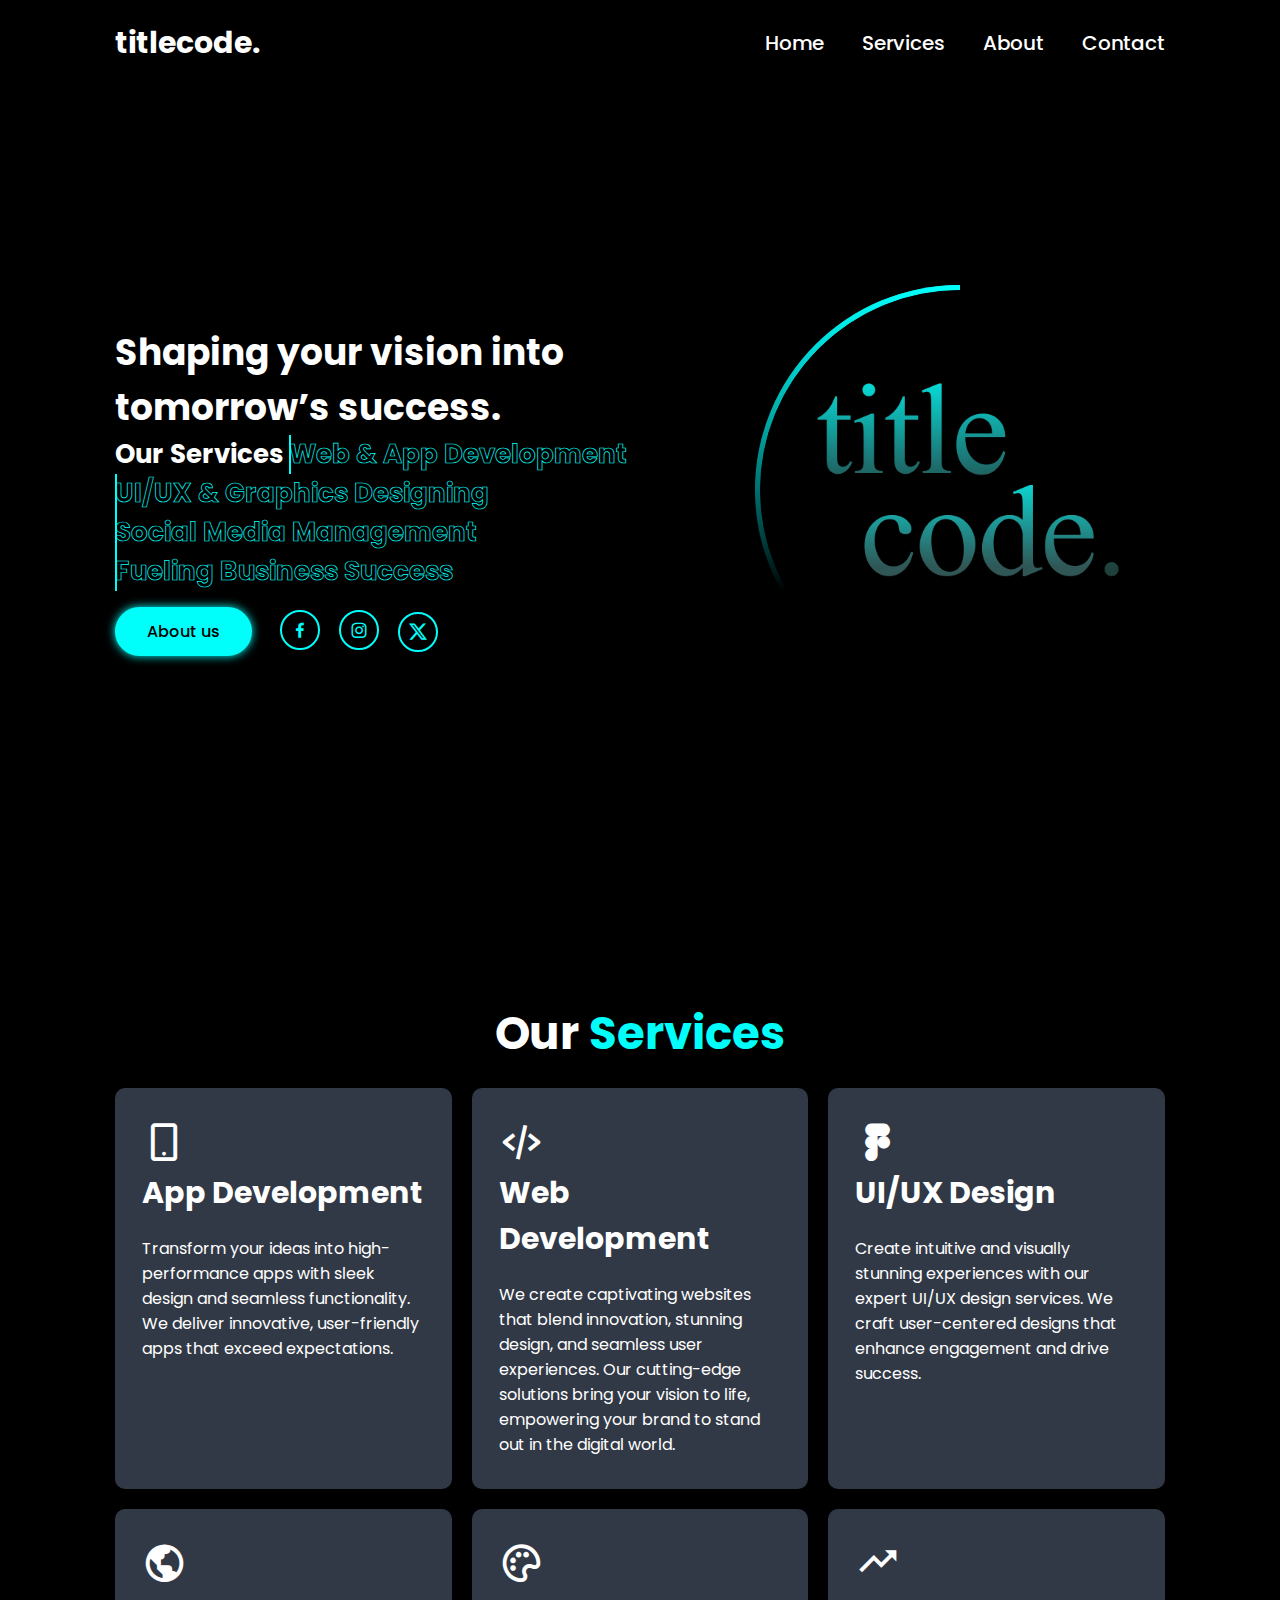
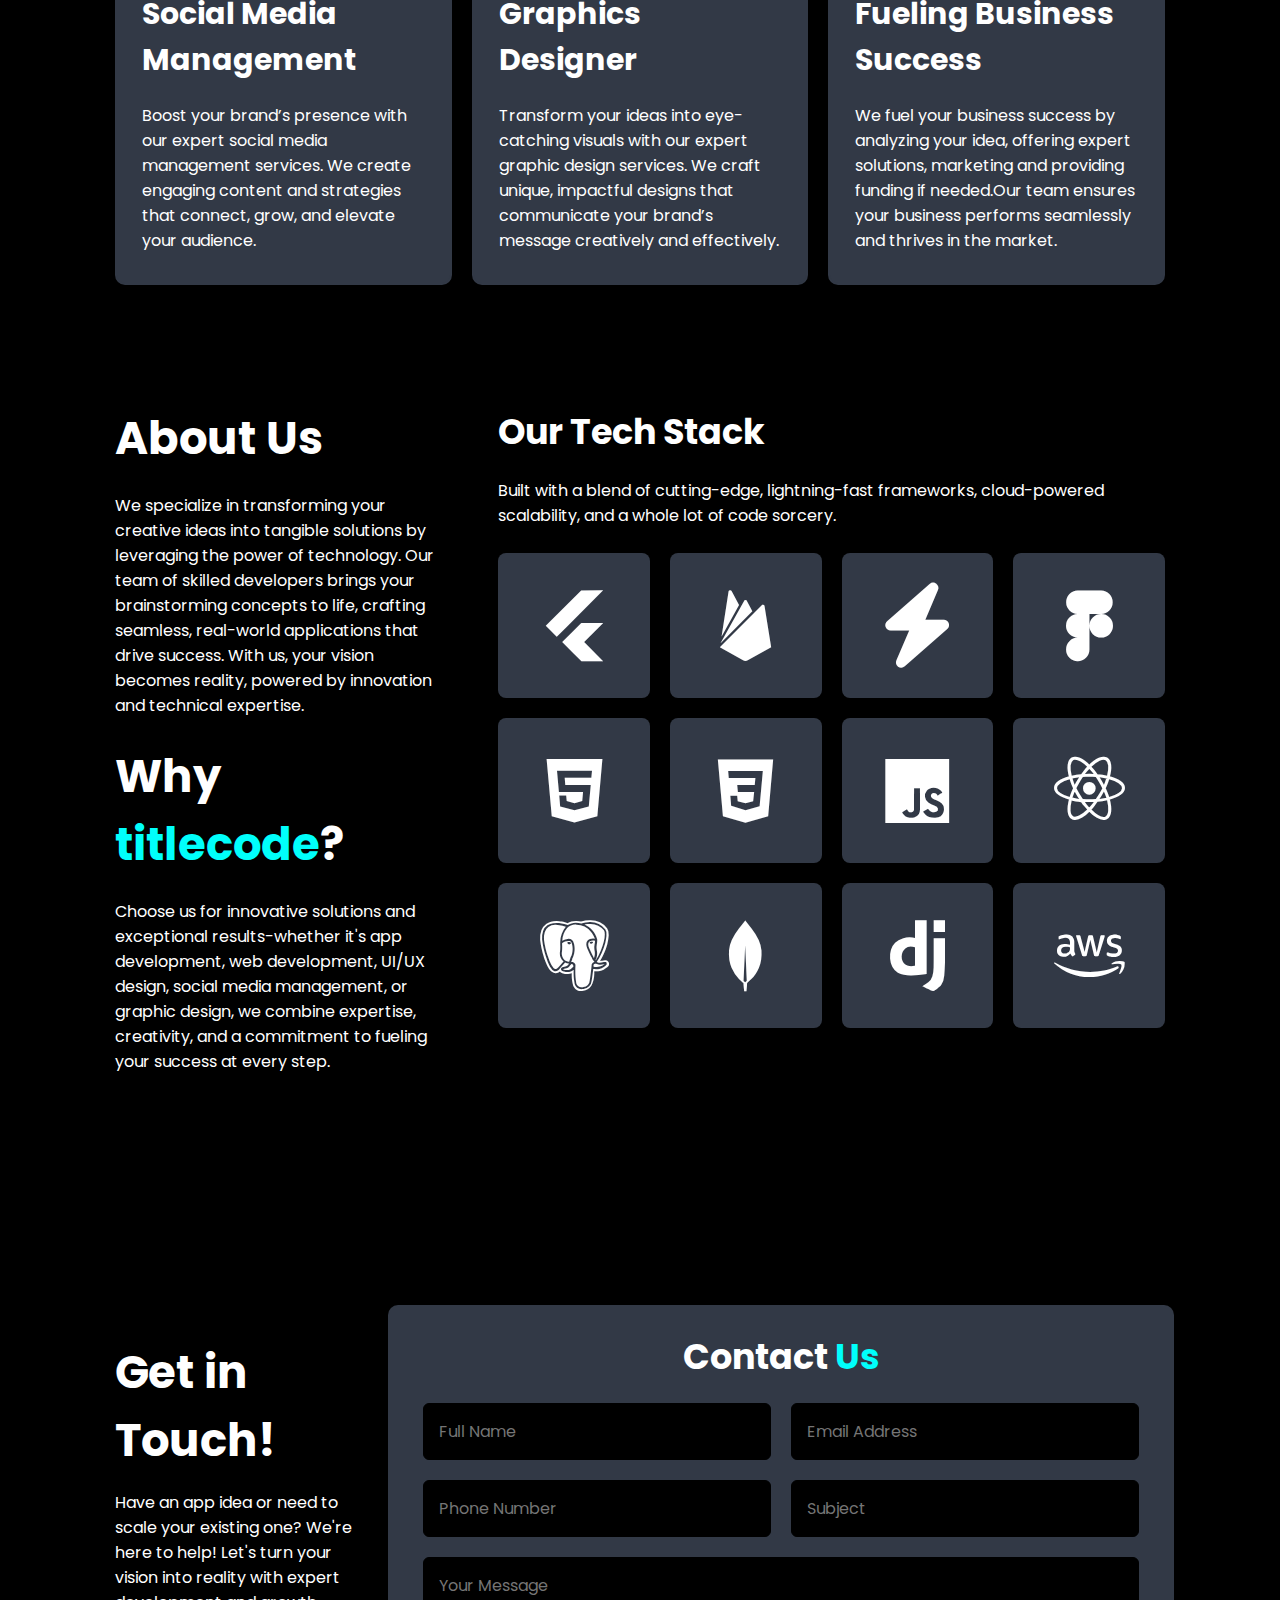
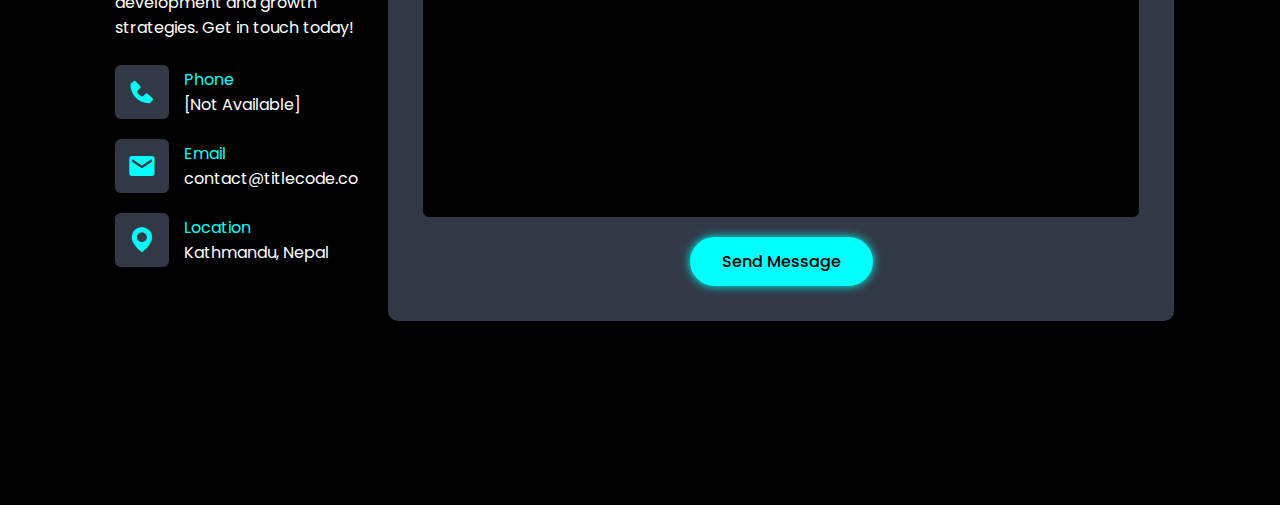
<file: index.html>
<!DOCTYPE html>
<html lang="en">
    <head>
        <meta charset="UTF-8">
        <meta http-equiv="X-UA-Compatible" content="IE=edge">
        <meta name="viewport" content="width=device-width, initial-scale=1.0">
        <link rel="icon" type="image/png" href="favcoin.png">
        <title>titlecode</title>
        <link href='https://unpkg.com/boxicons@2.1.4/css/boxicons.min.css' rel='stylesheet'>
        <link rel="stylesheet" href="https://cdnjs.cloudflare.com/ajax/libs/font-awesome/6.5.1/css/all.min.css">
        <link rel="stylesheet" href="style.css">
    </head>
    <body>

        <header>
            <a href="index.html" class="logo">titlecode.</a>

            <i class='bx bx-menu' id="menu-icon"></i>
            <nav>
                <a href="#home">Home</a>
                <a href="#services">Services</a>
                <a href="#about">About</a>
                <a href="#contact">Contact</a>
            </nav>
        </header>
        <section id="home" class="home">
            <div class="home-detail">
                <h1>Shaping your vision into tomorrow’s success.</h1>
                <h2>Our Services
                    <span style="--i:4;" data-text="Web & App Development"> Web & App Development</span>
                    <span style="--i:3;" data-text="UI/UX & Graphics Designing">UI/UX & Graphics Designing</span>
                    <span style="--i:2;" data-text="Social Media Management">Social Media Management</span>
                    <span style="--i:1;" data-text="Fueling Business Success">Fueling Business Success</span>
                </h2>
                <p></p>
                <div class="btn-sci">
                    <a href="#about" class="btn">About us</a>
                    <div class="sci">
                    <a href="#"><i class='bx bxl-facebook'></i></a>
                    <a href="https://www.instagram.com/titlecode/"><i class='bx bxl-instagram'></i></a>
                    <a href="https://www.x.com/titlecode_/"><i class="fa-brands fa-x-twitter"></i></a>
                </div>
                </div>
            </div>

            <div class="home-img">
                <div class="img-box">
                    <div class="img-item">
                        <img src="textLogo.png">
                    </div>
                </div>
            </div>
        </section>

        <section id="services" class="services">
            <h2 class="heading">Our <span>Services</span></h2>
            <div class="services-container">
                <div class="services-box">
                    <div class="icon">
                        <i class='bx bx-mobile-alt'></i>
                        </div>
                        <h3>App Development</h3>
                        <p>Transform your ideas into high-performance apps with sleek design and seamless functionality. We deliver innovative, user-friendly apps that exceed expectations.</p>
                </div>
                <div class="services-box">
                    <div class="icon">
                        <i class='bx bx-code-alt'></i>
                        </div>
                        <h3>Web Development</h3>
                        <p>We create captivating websites that blend innovation, stunning design, and seamless user experiences. Our cutting-edge solutions bring your vision to life, empowering your brand to stand out in the digital world.</p>
                    </div>
                    <div class="services-box">
                        <div class="icon">
                            <i class='bx bxl-figma'></i>
                            </div>
                            <h3>UI/UX Design</h3>
                            <p>Create intuitive and visually stunning experiences with our expert UI/UX design services. We craft user-centered designs that enhance engagement and drive success.</p>
            </div> 
            <div class="services-box">
                <div class="icon">
                    <i class='bx bx-world'></i>
                    </div>
                    <h3>Social Media Management</h3>
                    <p>Boost your brand’s presence with our expert social media management services. We create engaging content and strategies that connect, grow, and elevate your audience.</p>
    </div> 
    <div class="services-box">
        <div class="icon">
            <i class='bx bx-palette'></i>
            </div>
            <h3>Graphics Designer</h3>
            <p>Transform your ideas into eye-catching visuals with our expert graphic design services. We craft unique, impactful designs that communicate your brand’s message creatively and effectively.</p>
</div> 
<div class="services-box">
    <div class="icon">
        <i class='bx bx-trending-up'></i>
        </div>
        <h3>Fueling Business Success</h3>
        <p>We fuel your business success by analyzing your idea, offering expert solutions, marketing and providing funding if needed.Our team ensures your business performs seamlessly and thrives in the market.</p>
    </div> 
        </section>

        <section id="about" class="about">
         <div class="about-container">
            <div class="about-box">
                <h2>About Us</h2>
                <p class="desc">We specialize in transforming your creative ideas into tangible solutions by leveraging the power of technology. Our team of skilled developers brings your brainstorming concepts to life, crafting seamless, real-world applications that drive success. With us, your vision becomes reality, powered by innovation and technical expertise.</p>
                <h2>Why <span>titlecode</span>?</h2>
                <p class="desc">Choose us for innovative solutions and exceptional results-whether it's app development, web development, UI/UX design, social media management, or graphic design, we combine expertise, creativity, and a commitment to fueling your success at every step.</p>
            </div>
            <div class="about-box">
                <div class="about-detail techstack active">
                    <h2 class="heading"> Our Tech Stack</h2>
                    <p class="desc">Built with a blend of cutting-edge, lightning-fast frameworks, cloud-powered scalability, and a whole lot of code sorcery.</p>
                    <div class="about-list">
                        <div class="about-item">
                            <i class='bx bxl-flutter'></i>
                            <span>Flutter</span>
                        </div>
                        <div class="about-item">
                            <i class='bx bxl-firebase'></i>
                            <span>Firebase</span>
                        </div>
                        <div class="about-item">
                            <i class="fa-solid fa-bolt"></i>
                            <span>Supabase</span>
                        </div>
                        <div class="about-item">
                            <i class='bx bxl-figma'></i>
                            <span>Figma</span>
                        </div>
                        <div class="about-item">
                            <i class='bx bxl-html5'></i>
                            <span>HTML</span>
                        </div>
                        <div class="about-item">
                            <i class='bx bxl-css3'></i>
                            <span>CSS</span>
                        </div>
                        <div class="about-item">
                            <i class='bx bxl-javascript'></i>
                            <span>JavaScript</span>
                        </div>
                        <div class="about-item">
                            <i class='bx bxl-react'></i>
                            <span>React</span>
                        </div>
                        <div class="about-item">
                            <i class='bx bxl-postgresql'></i>
                            <span>SQL</span>
                        </div>
                        <div class="about-item">
                            <i class='bx bxl-mongodb'></i>
                            <span>Mongo DB</span>
                        </div>
                        <div class="about-item">
                            <i class='bx bxl-django' ></i>
                            <span>django</span>
                        </div>
                        <div class="about-item">
                            <i class='bx bxl-aws'></i>
                            <span>AWS</span>
                        </div>
                    </div>
                </div>
                </div>
            </div>
         </div>
        </section>

        <section id="contact" class="contact">
            <div class="contact-container">
                <div class="contact-box">
                    <h2>Get in Touch!</h2>
                    <p class="desc">Have an app idea or need to scale your existing one? We're here to help! Let's turn your vision into reality with expert development and growth strategies. Get in touch today!</p> 
                    <div class="contact-detail">
                        <i class='bx bxs-phone'></i>
                        <div class="detail">
                            <p>Phone</p>
                            <p>[Not Available]</p>
                        </div>
                    </div>
                    <div class="contact-detail">
                        <i class='bx bxs-envelope'></i>
                        <div class="detail">
                            <p>Email</p>
                            <p>contact@titlecode.co</p>
                        </div>
                    </div>
                    <div class="contact-detail">
                        <i class='bx bxs-map'></i>
                        <div class="detail">
                            <p>Location</p>
                            <p>Kathmandu, Nepal</p>
                        </div>
                    </div>
                </div>
        
                <div class="contact-box">
                    <form action="https://api.web3forms.com/submit" method="POST">
                        <h2 class="heading">Contact <span>Us</span></h2>
                        
                        <!-- Required Hidden Input -->
                        <input type="hidden" name="access_key" value="d68591d6-bbe1-4b60-be58-bea947222860">
                        
                        <div class="field-box">
                            <input type="text" name="name" placeholder="Full Name" required>
                            <input type="email" name="email" placeholder="Email Address" required>
                            <input type="tel" name="phone" placeholder="Phone Number">
                            <input type="text" name="subject" placeholder="Subject" required>
                            <textarea name="message" placeholder="Your Message" required></textarea>
                        </div>
        
                        <button type="submit" class="btn">Send Message</button>
                    </form>
                </div>
            </div>
        </section>
        
        <script src="script.js"></script>
        <script>
            document.addEventListener("DOMContentLoaded", function () {
                const navLinks = document.querySelectorAll("nav a");
            
                navLinks.forEach(link => {
                    link.addEventListener("click", function (event) {
                        event.preventDefault();
            
                        const targetId = this.getAttribute("href").substring(1);
                        const targetSection = document.getElementById(targetId);
            
                        if (targetSection) {
                            window.scrollTo({
                                top: targetSection.offsetTop - 80,
                                behavior: "smooth"
                            });
            
                            navLinks.forEach(nav => nav.classList.remove("active"));
                            this.classList.add("active");
                        }
                    });
                });
            });
            </script>
            
    </body>
</html>
</file>
<file: style.css>
@import url('https://fonts.googleapis.com/css2?family=Poppins:wght@400;500;700&display=swap');
*{
    margin: 0; 
    padding: 0; 
    box-sizing: border-box; 
    text-decoration:none;
    border: none;
    outline: none;
    font-family: "Poppins", sans-serif;
}

:root{
    --bg-color:black;
    --second-bg-color:#323946;
    --main-color:#00FFFB;
    --white-color:#fff;
    --disabled-color:#fff3;
}

html {
    font-size: 62.5%;
}

body{
color: var(--white-color);
}

header {
position:fixed;
top: 0; left: 0; width: 100%;
padding: 2rem 9%;
background: var(--bg-color) ;
display: flex;
justify-content: space-between;
align-items: center; 
z-index: 100;
}
.logo {
    font-size: 3rem;
    color: var(--white-color); 
    font-weight: 700;
}

nav a{ 
    font-size: 2rem;
    color: var(--white-color) ; 
    font-weight: 500; 
    margin-left: 3.5rem; 
    transition: .5s;
}

nav a:hover,
nav a.active{
    color: var(--main-color);
}

#menu-icon{
    font-size: 4rem;
    display: none;
}

/* Make all sections visible for scrolling */
section {
    position: relative;
    width: 100%;
    min-height: 100vh;
    padding: 10rem 9% 2rem;
    background: var(--bg-color);
    visibility: visible;
    opacity: 1;
    overflow: auto;
}

.home{
    display: flex;
    align-items: center;
    gap: 5rem;
}

.home-detail h1{
    font-size: clamp(1.5rem, 10vw, 3.6rem);
}

.home-detail h2{
    display: inline-block;
    font-size: 2.6rem;
    margin-top: 0rem;
}

.home-detail h2 span{
    position: relative;
    display: inline-block;
    color: transparent;
    -webkit-text-stroke: .07rem var(--main-color);
    animation: display-text 16s linear infinite;
    animation-delay: calc(-4s * var(--i)) ;
}

@keyframes display-text{
    25%,100% {
        display: none;
    }
}

.home-detail h2 span::before{
    content: attr(data-text);
    position: absolute;
    width: 0;
    border-right: .2rem solid var(--main-color);
    color: var(--main-color);
    white-space: nowrap;
    overflow: hidden;
    animation: fill-text 4s linear infinite;
}

@keyframes fill-text{
    10%,100% {
        width: 0;
    }
    70%,90% {
        width: 100%;
    }
}

.home-detail p{
    font-size: 1.6rem;
    margin: 1rem 0 1.6rem;
}

.home-detail .btn-sci{
    display: flex;
    align-items: center;

}

.btn{
    display: inline-block;
    padding: 1rem 3rem;
    background: var(--main-color);
    border: .2rem solid var(--main-color);
    border-radius: 4rem;
    box-shadow: 0 0 1rem var(--main-color);
    font-size: 1.6rem;
    color: var(--bg-color);
    font-weight: 500;
}

.btn:hover{
    background: transparent;
    color: var(--main-color);
    box-shadow: none;
}

.home-detail .btn-sci .sci{
    margin-left: 2rem;
}

.home-detail .btn-sci .sci a{
    display: inline-flex;
    padding: .8rem;
    border: .2rem solid var(--main-color);
    border-radius: 50%;
    font-size: 2rem;
    color: var(--main-color);
    margin: 0 .8rem;
    transition: .5s;
}

.home-detail .btn-sci .sci a:hover{
    background: var(--main-color);
    color: var(--bg-color);
    box-shadow: 0 0 1rem var(--main-color);
}

.home-img .img-box{
    position: relative;
    width: 32vw;
    height: 32vw;
    border-radius: 50%;
    padding: .5rem;
    display: flex;
    justify-content: center;
    align-items: center;
    overflow: hidden;
}

.home-img .img-box::before,
.home-img .img-box::after{
    content: '';
    position: absolute;
    width: 50rem;
    height: 50rem;
    background: conic-gradient(transparent, transparent, transparent, var(--main-color));
    transform: rotate(0deg);
    animation: rotate-border 10s linear infinite;
}

.home-img .img-box::after{
    animation-delay: -5s;
}

@keyframes rotate-border{
    100%{
        transform: rotate(360deg);
    }
}

.home-img .img-box .img-item{
    position: relative;
    width: 100%;
    height: 100%;
    background: var(--bg-color);
    border-radius: 50%;
    border: .01rem solid var(--bg-color);
    display: flex;
    justify-content: center;
    z-index: 1;
}

.home-img .img-box .imgg-item img{
    position: absolute;
    top: 3rem;
    display: block;
    width: 85%;
    object-fit: cover;
    mix-blend-mode: lighten;
}

.heading{
    font-size: 4.5rem;
    text-align: center;
    margin-bottom: 2rem;
}

.heading span{
    color: var(--main-color);
}

.services-container{
    display: grid;
    grid-template-columns: repeat(auto-fit, minmax(30rem, 1fr));
    gap: 2rem;
}

.services-container .services-box{
    padding: 3rem 2.5rem;
    background-color: var(--second-bg-color);
    border: .2rem solid var(--second-bg-color);
    border-radius: 1rem;
    transition: .5s;
}

.services-container .services-box:hover{
    border-color: var(--main-color);
    transform: scale(1.02);
}

.services-box .icon{
    display: flex;
    justify-content: space-between;
    align-items: center;
}

.services-box .icon i {
    font-size: 4.5rem;
    transition: .5s;
}

.services-box:hover .icon :not(a i){
    color: var(--main-color);

}

.services-box .icon a {
    display: inline-flex;
    background: var(--white-color);
    border-radius: 50%;
    padding: 1rem;
    transition: .5s;
}

.services-box:hover .icon a {
    background: var(--main-color);
}
.services-box .icon a i{
    font-size: 3rem;
    color: var(--bg-color);
    transform: rotate(225deg);
}

.services-box .icon a:hover i {
    transform: rotate(180deg);
}

.services-box h3{
    font-size: 3rem;
    margin: .5rem 0 2rem;
    transition: .5s;
}

.services-box:hover h3{
    color: var(--main-color);
}

.services-box p{
    font-size: 1.6rem;
} 

.about-container{
    display: grid;
    grid-template-columns: 1fr 2fr;
    gap: 5rem;
}

.about-box h2{
    font-size: 4.5rem;
}

.about-box p{
    font-size: 1.6rem;
}

.about-box .desc{
    margin: 2rem 0 2.5rem;
}

.about-box .about-btn{
    width: 100%;
    height: 5.3rem;
    background: var(--second-bg-color);
    border: .2rem solid var(--second-bg-color);
    font-size: 1.6rem;
    color: var(--white-color);
    font-weight: 500;
    margin-bottom: 2rem;
    border-radius: .8rem;
    cursor: pointer;
}

.about-box .about-btn.active{
    border-color: var(--main-color);
    color: var(--main-color);
}

.about-detail{
    display: none;
}

.about-detail.active{
    display: block;
}
.about-box .heading{
    font-size: 3.5rem;
    text-align: left;
}

.about-list{
    display: grid;
    grid-template-columns: repeat(auto-fit, minmax(30rem, 1fr));
    gap: 2rem;
    height: 45rem;
    overflow: auto;
}

.about-list .about-item{
    background: var(--second-bg-color);
    border-radius: .8rem;
    padding: 3rem 2.5rem;
    height: calc((45rem - 2rem) / 2);
    display: flex;
    flex-direction: column;
    justify-content: center;
}

.about-detail.techstack .about-list{
    grid-template-columns: repeat(auto-fit, minmax(15rem, 1fr));
    height: auto;
    overflow: visible;
}

.about-detail.techstack .about-item{
    position: relative;
    align-items: center;
    height: auto;
}

.about-detail.techstack .about-item i{
    font-size: 8.5rem;
    transition: .5s;
}

.about-detail.techstack .about-item:hover i{
    color: var(--main-color);
}

.about-detail.techstack .about-item span{
    position: absolute;
    top: -20%;
    background: var(--white-color);
    color: var(--bg-color);
    font-size: 1.6rem;
    padding: .5rem 1rem;
    border-radius: .6rem;
    pointer-events: none;
    opacity: 0;
    transform: scale(.9);
    transition: .2s;
}

.about-detail.techstack .about-item:hover span{
    top: -25%;
    opacity: 1;
    transform: scale(1);
}

.about-box h2 span{
    color: var(--main-color);
}

.contact-container{
    display: grid;
    grid-template-columns: 1fr 1.3fr;
    gap: 3rem;
}

.contact-container .contact-box:first-child{
    align-self: center; 
}

.contact-box h2{
    font-size: 4.5rem;
}

.contact-box p{
    font-size: 1.6rem;
}

.contact-box .desc{
    margin: 1.5rem 0 2.5rem;
}

.contact-box .contact-detail{
    display: flex;
    align-items: center;
    margin: 2rem 0;
}

.contact-detail i{
    display: inline-flex;
    background: var(--second-bg-color);
    color: var(--main-color);
    font-size: 3rem;
    padding: 1.2rem;
    border-radius: .6rem;
    margin-right: 1.5rem;
}

.contact-detail .detail p:first-child{
    color: var(--main-color);
}

.contact-box form{
    background: var(--second-bg-color);
    padding: 2.5rem 3.5rem 3.5rem;
    border-radius: 1rem;
    text-align: center;
}

.contact-box .heading{
    font-size: 3.5rem;
}

.contact-box .field-box{
    display: grid;
    grid-template-columns: repeat(2, 1fr);
    gap: 2rem;
}

.contact-box .field-box input,
.contact-box .field-box textarea{
    padding: 1.5rem;
    background: var(--bg-color);
    border: .15rem solid var(--bg-color);
    border-radius: .6rem;
    font-size: 1.6rem;
    color: var(--white-color);
}

.contact-box .field-box textarea{
    grid-column: 1/ -1;
    height: 26rem;
    resize: none;
}

.contact-box .field-box input:focus,
.contact-box .field-box textarea:focus{
    border-color: var(--main-color);
}

.contact-box .btn{
    margin-top: 2rem;
    cursor: pointer;
    transition: .5s;
}

/* Responsive improvements */
@media screen and (max-width: 600px) {
    html {
        font-size: 50%; /* Adjust text scaling */
    }
    
    header {
        padding: 1.5rem 5%;
        display: flex;
        justify-content: space-between;
        align-items: center;
    }
    
    nav {
        display: none; /* Hide menu initially */
        flex-direction: column;
        position: absolute;
        top: 100%;
        left: -5%;
        width: 100%;
        text-align: right;
        background: transparent;
    }
    
    nav.active {
        display: flex;
    }
    
    nav a {
        margin: 1rem 0;
    }
    
    #menu-icon {
        display: block;
        font-size: 3rem;
        cursor: pointer;
    }
    
    .home {
        flex-direction: row;
        text-align: left;
        padding: 10rem 9% 2rem;
    }
    
    .home-detail h1 {
        font-size: 3.6rem;
        line-height: 1.3;
    }
    
    .home-detail h2 {
        font-size: 2.6rem;
    }
    
    .home-img {
        display: flex;
        justify-content: center;
        align-items: center;
    }
    
    .home-img .img-box {
        width: 32vw;
        height: 32vw;
    }
    
    .services-container {
        grid-template-columns: 1fr; /* Single column layout */
    }
    
    .about-container {
        grid-template-columns: 1fr;
        text-align: center;
    }
    
    .about-box .heading {
        text-align: center;
    }
    
    .about-list {
        grid-template-columns: 1fr;
        text-align: center;
        display: flex;
        flex-wrap: wrap;
        justify-content: center;
    }
    
    .about-detail.techstack .about-list {
        justify-content: center;
    }
    
    .contact-container {
        grid-template-columns: 1fr;
    }
    
    .contact-box .field-box {
        grid-template-columns: 1fr;
    }

    .home{
        flex-direction: column-reverse;
        justify-content: center;
        gap: 10rem;
    }

    .home-img .img-box{
        width: 35rem;
        height: 35rem;
    }
}
</file>
